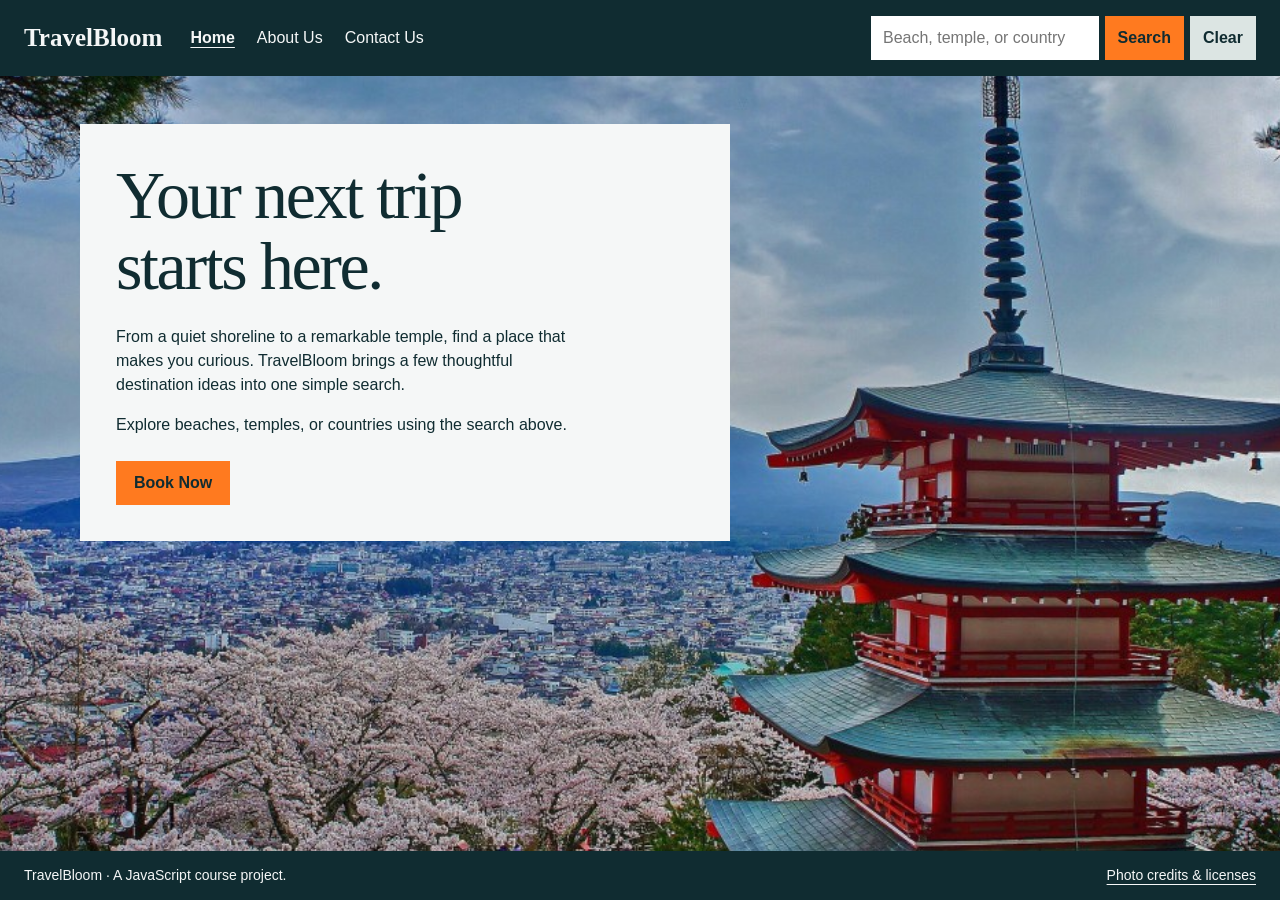
<file: index.html>
<!doctype html>
<html lang="en">
<head>
  <meta charset="utf-8">
  <meta name="viewport" content="width=device-width, initial-scale=1">
  <meta name="description" content="Explore beach, temple and country recommendations with TravelBloom, a JavaScript learning project.">
  <title>TravelBloom — Travel recommendations</title>
  <link rel="stylesheet" href="styles.css">
  <script src="travel_recommendation.js" defer></script>
</head>
<body class="home-page">
  <a class="skip-link" href="#main">Skip to content</a>
  <header class="site-header">
    <span class="brand">TravelBloom</span>
    <nav aria-label="Main navigation">
      <div class="nav-links">
        <a href="travel_recommendation.html" aria-current="page">Home</a>
        <a href="about_us.html">About Us</a>
        <a href="contact_us.html">Contact Us</a>
      </div>
      <form id="search-form" class="search-form" role="search">
        <label class="visually-hidden" for="search-input">Search for a beach, temple or country</label>
        <input id="search-input" type="search" name="keyword" placeholder="Beach, temple, or country" autocomplete="off" aria-describedby="search-help">
        <button type="submit">Search</button>
        <button id="clear-button" class="button-clear" type="button">Clear</button>
      </form>
    </nav>
  </header>

  <main id="main" class="home-main">
    <section class="intro" aria-labelledby="page-title">
      <h1 id="page-title">Your next trip <br>starts here.</h1>
      <div class="intro-copy">
        <p>From a quiet shoreline to a remarkable temple, find a place that makes you curious. TravelBloom brings a few thoughtful destination ideas into one simple search.</p>
        <p id="search-help">Explore beaches, temples, or countries using the search above.</p>
        <a class="button" href="contact_us.html">Book Now</a>
      </div>
    </section>

    <section id="recommendations" class="recommendations" aria-labelledby="results-heading" hidden>
      <div class="results-heading-row">
        <h2 id="results-heading">Recommendations</h2>
        <p id="search-status" role="status" aria-live="polite" aria-atomic="true"></p>
      </div>
      <div id="results-grid" class="results-grid"></div>
    </section>
    <noscript><p class="notice">Enable JavaScript to search the destination recommendations.</p></noscript>
  </main>

  <footer class="site-footer">
    <p>TravelBloom · A JavaScript course project.</p>
    <a href="assets/CREDITS.txt">Photo credits &amp; licenses</a>
  </footer>
</body>
</html>
</file>
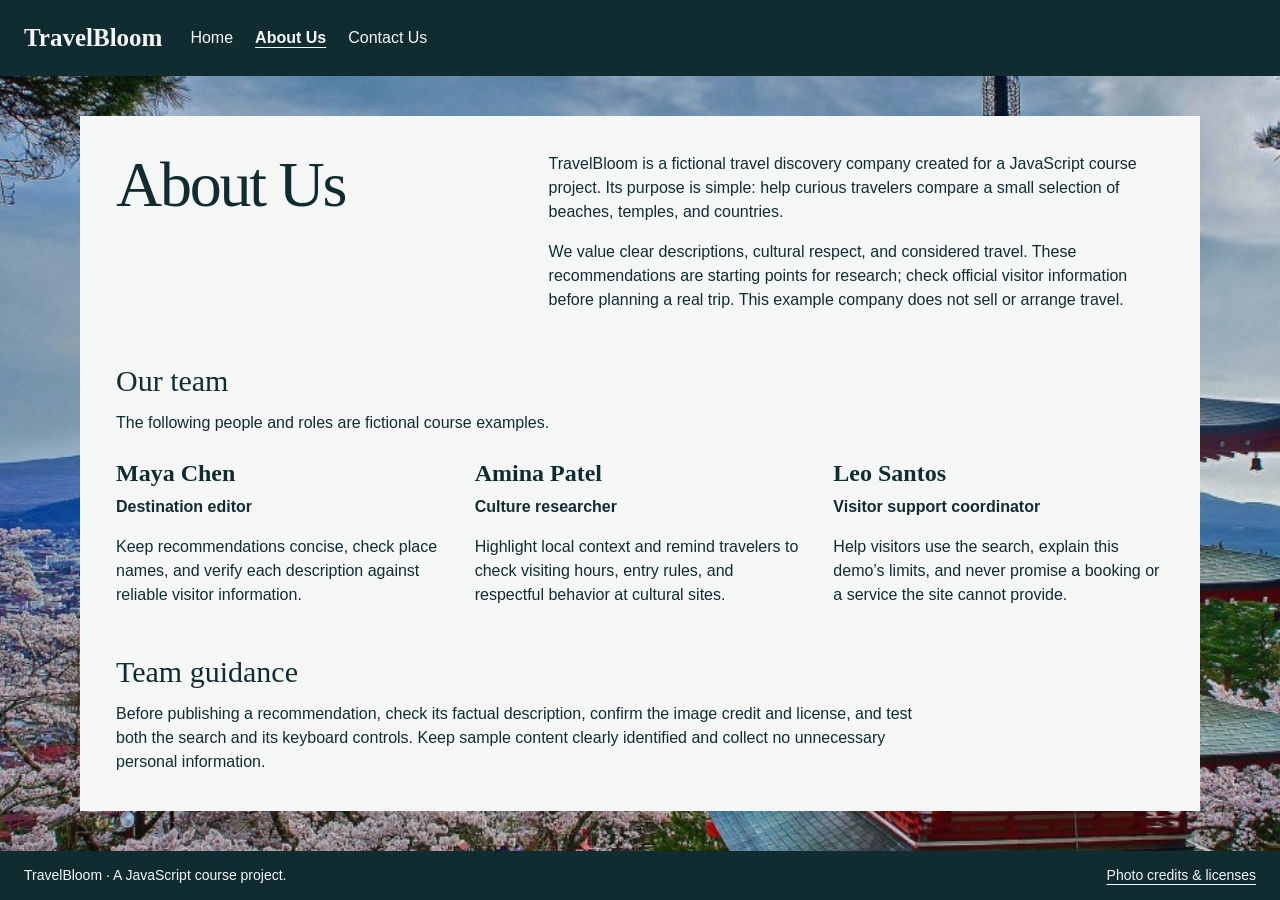
<file: about_us.html>
<!doctype html>
<html lang="en">
<head>
  <meta charset="utf-8">
  <meta name="viewport" content="width=device-width, initial-scale=1">
  <meta name="description" content="Meet the fictional example team behind TravelBloom, a travel discovery course project.">
  <title>About Us — TravelBloom</title>
  <link rel="stylesheet" href="styles.css">
</head>
<body>
  <a class="skip-link" href="#main">Skip to content</a>
  <header class="site-header">
    <span class="brand">TravelBloom</span>
    <nav aria-label="Main navigation">
      <div class="nav-links">
        <a href="travel_recommendation.html">Home</a>
        <a href="about_us.html" aria-current="page">About Us</a>
        <a href="contact_us.html">Contact Us</a>
      </div>
    </nav>
  </header>

  <main id="main" class="page-main about-main">
    <section class="company-intro" aria-labelledby="page-title">
      <h1 id="page-title">About Us</h1>
      <div>
        <p>TravelBloom is a fictional travel discovery company created for a JavaScript course project. Its purpose is simple: help curious travelers compare a small selection of beaches, temples, and countries.</p>
        <p>We value clear descriptions, cultural respect, and considered travel. These recommendations are starting points for research; check official visitor information before planning a real trip. This example company does not sell or arrange travel.</p>
      </div>
    </section>

    <section class="team-section" aria-labelledby="team-title">
      <h2 id="team-title">Our team</h2>
      <p>The following people and roles are fictional course examples.</p>
      <ul class="team-list">
        <li>
          <h3>Maya Chen</h3>
          <p class="team-role">Destination editor</p>
          <p>Keep recommendations concise, check place names, and verify each description against reliable visitor information.</p>
        </li>
        <li>
          <h3>Amina Patel</h3>
          <p class="team-role">Culture researcher</p>
          <p>Highlight local context and remind travelers to check visiting hours, entry rules, and respectful behavior at cultural sites.</p>
        </li>
        <li>
          <h3>Leo Santos</h3>
          <p class="team-role">Visitor support coordinator</p>
          <p>Help visitors use the search, explain this demo’s limits, and never promise a booking or a service the site cannot provide.</p>
        </li>
      </ul>
    </section>

    <section class="team-guidance" aria-labelledby="guidance-title">
      <h2 id="guidance-title">Team guidance</h2>
      <p>Before publishing a recommendation, check its factual description, confirm the image credit and license, and test both the search and its keyboard controls. Keep sample content clearly identified and collect no unnecessary personal information.</p>
    </section>
  </main>

  <footer class="site-footer">
    <p>TravelBloom · A JavaScript course project.</p>
    <a href="assets/CREDITS.txt">Photo credits &amp; licenses</a>
  </footer>
</body>
</html>
</file>
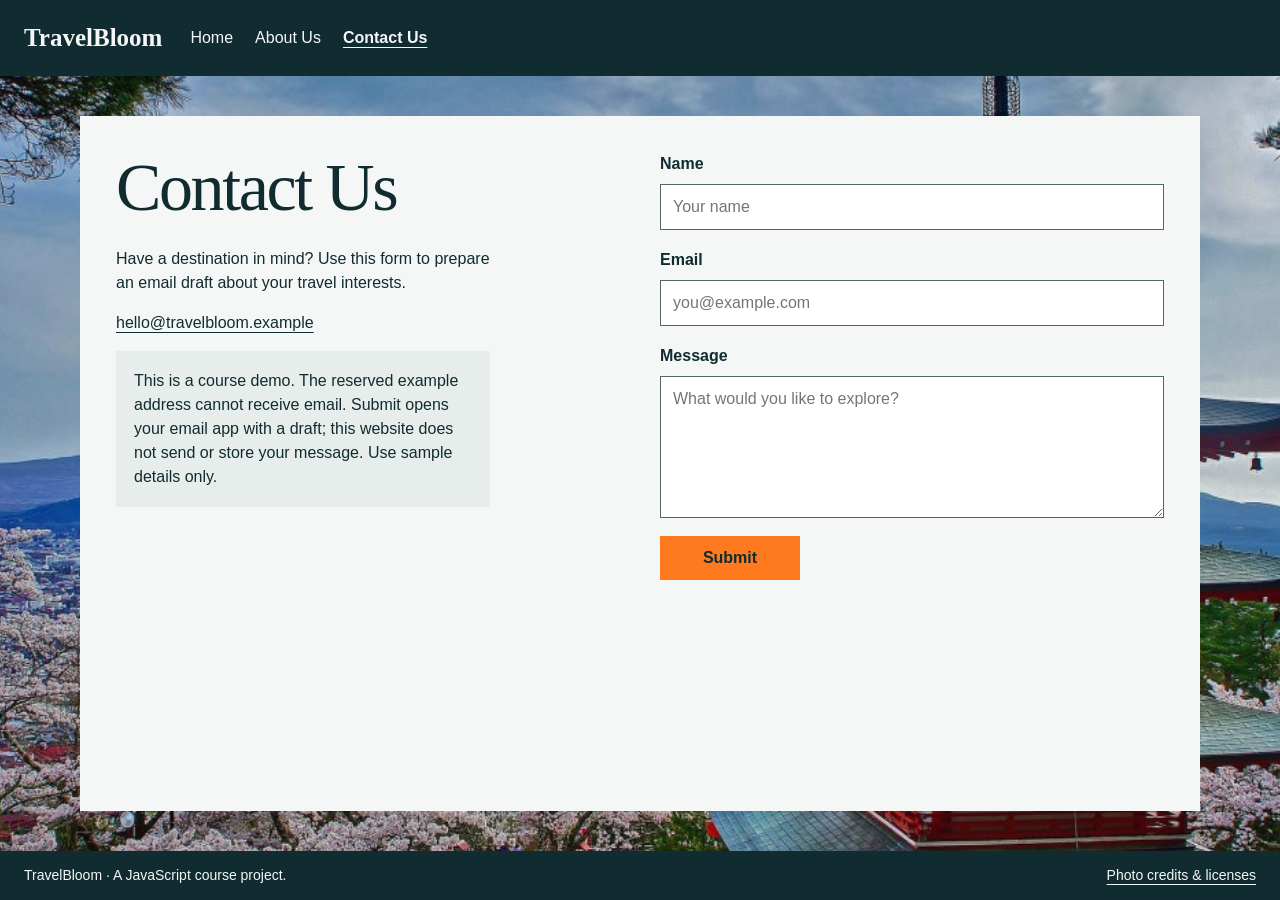
<file: contact_us.html>
<!doctype html>
<html lang="en">
<head>
  <meta charset="utf-8">
  <meta name="viewport" content="width=device-width, initial-scale=1">
  <meta name="description" content="Try TravelBloom’s demo email contact form. This course project does not send or store messages.">
  <title>Contact Us — TravelBloom</title>
  <link rel="stylesheet" href="styles.css">
  <script src="travel_recommendation.js" defer></script>
</head>
<body>
  <a class="skip-link" href="#main">Skip to content</a>
  <header class="site-header">
    <span class="brand">TravelBloom</span>
    <nav aria-label="Main navigation">
      <div class="nav-links">
        <a href="travel_recommendation.html">Home</a>
        <a href="about_us.html">About Us</a>
        <a href="contact_us.html" aria-current="page">Contact Us</a>
      </div>
    </nav>
  </header>

  <main id="main" class="page-main contact-main">
    <section class="contact-intro" aria-labelledby="page-title">
      <h1 id="page-title">Contact Us</h1>
      <p>Have a destination in mind? Use this form to prepare an email draft about your travel interests.</p>
      <p><a href="mailto:hello@travelbloom.example">hello@travelbloom.example</a></p>
      <p id="demo-contact-note" class="demo-note">This is a course demo. The reserved example address cannot receive email. Submit opens your email app with a draft; this website does not send or store your message. Use sample details only.</p>
    </section>

    <form id="contact-form" class="contact-form" action="mailto:hello@travelbloom.example" method="post" enctype="text/plain" aria-describedby="demo-contact-note">
      <label for="contact-name">Name</label>
      <input id="contact-name" name="name" type="text" required maxlength="80" autocomplete="off" placeholder="Your name">
      <label for="contact-email">Email</label>
      <input id="contact-email" name="email" type="email" required maxlength="254" autocomplete="off" placeholder="you@example.com">
      <label for="contact-message">Message</label>
      <textarea id="contact-message" name="message" rows="5" required maxlength="2000" placeholder="What would you like to explore?"></textarea>
      <button type="submit">Submit</button>
      <p id="contact-status" role="status" aria-live="polite" aria-atomic="true"></p>
    </form>
  </main>

  <footer class="site-footer">
    <p>TravelBloom · A JavaScript course project.</p>
    <a href="assets/CREDITS.txt">Photo credits &amp; licenses</a>
  </footer>
</body>
</html>
</file>
<file: styles.css>
:root {
  color-scheme: light;
  --ink: #102c31;
  --paper: #f5f7f7;
  --accent: #ff7a1f;
  --header: #102c31;
}

* { box-sizing: border-box; }
html { min-width: 320px; }
body { margin: 0; min-height: 100svh; display: flex; flex-direction: column; color: var(--ink); background: #526464; font: 16px/1.5 Arial, Helvetica, sans-serif; }
body::before { content: ""; position: fixed; inset: 0; z-index: -1; background: url("assets/japan.jpg") center / cover no-repeat; }
a { color: inherit; text-underline-offset: 4px; }
button, input, textarea { font: inherit; }
button, .button { display: inline-flex; justify-content: center; align-items: center; min-height: 44px; padding: 10px 18px; border: 0; border-radius: 0; color: var(--ink); background: var(--accent); font-weight: 700; line-height: 1.25; text-decoration: none; cursor: pointer; }
button:hover, .button:hover { background: #ff9a54; }
button:active, .button:active { transform: translateY(1px); }
a:focus-visible, button:focus-visible, input:focus-visible, textarea:focus-visible { outline: 3px solid #d54900; outline-offset: 4px; }
.site-header a:focus-visible, .site-header button:focus-visible { outline-color: #ffffff; }
[hidden] { display: none !important; }
.visually-hidden, .skip-link:not(:focus) { position: absolute; width: 1px; height: 1px; padding: 0; margin: -1px; overflow: hidden; clip-path: inset(50%); white-space: nowrap; }
.skip-link:focus { position: fixed; z-index: 10; top: 8px; left: 16px; padding: 12px 20px; color: var(--ink); background: white; }

.site-header { display: flex; align-items: center; gap: 28px; padding: 16px 24px; color: var(--paper); background: var(--header); }
.brand { font: 700 25px/1.2 Georgia, "Times New Roman", serif; white-space: nowrap; }
.site-header nav { display: flex; flex: 1; justify-content: space-between; align-items: center; gap: 24px; min-width: 0; }
.nav-links { display: flex; align-items: center; gap: 22px; }
.nav-links a { padding: 10px 0; white-space: nowrap; text-decoration: none; }
.nav-links a:hover, .nav-links a:focus-visible { text-decoration: underline; }
.nav-links a[aria-current="page"] { text-decoration: underline; font-weight: 700; }
.search-form { display: flex; align-items: center; gap: 6px; width: min(100%, 385px); }
.search-form input { width: 100%; min-width: 80px; height: 44px; padding: 10px 12px; border: 0; border-radius: 0; color: var(--ink); background: white; }
.search-form button { padding-inline: 13px; }
.search-form .button-clear { background: #dce5e3; }
.search-form .button-clear:hover { background: white; }

.home-main { flex: 1; width: min(1120px, calc(100% - 48px)); margin-inline: auto; padding: 48px 0; }
.intro { max-width: 650px; padding: 36px; background: var(--paper); }
h1, h2, h3, p { margin-top: 0; }
h1, h2, h3 { font-family: Georgia, "Times New Roman", serif; }
h1 { margin-bottom: 24px; font-size: clamp(44px, 6vw, 68px); font-weight: 400; line-height: 1.04; letter-spacing: -0.035em; }
h2 { font-size: 30px; font-weight: 400; line-height: 1.15; }
h3 { font-size: 24px; line-height: 1.2; }
p { margin-bottom: 16px; }
.intro-copy { max-width: 52ch; }
.intro-copy .button { margin-top: 8px; }
.recommendations { margin-top: 16px; padding: 22px; background: var(--paper); }
.results-heading-row { display: flex; justify-content: space-between; align-items: baseline; gap: 20px; margin-bottom: 16px; }
.results-heading-row h2, .results-heading-row p { margin: 0; }
.results-heading-row p { max-width: 52ch; }
.results-grid { display: grid; grid-template-columns: repeat(2, minmax(0, 1fr)); gap: 20px; }
.result-card { min-width: 0; background: #e7edeb; }
.result-card img { display: block; width: 100%; height: 210px; object-fit: cover; }
.result-card-content { padding: 18px; }
.result-card h3 { margin-bottom: 10px; }
.result-card p { margin-bottom: 0; }
.has-results .home-main { padding-block: 24px; }
.has-results .intro { max-width: none; padding: 18px 22px; }
.has-results .intro h1 { margin: 0; font-size: 32px; line-height: 1.15; }
.has-results .intro h1 br { display: none; }
.has-results .intro-copy { display: none; }
.notice { margin-top: 16px; padding: 20px; background: var(--paper); }

.page-main { flex: 1; width: min(1120px, calc(100% - 48px)); margin: 40px auto; padding: 36px; background: var(--paper); }
.company-intro { display: grid; grid-template-columns: 1fr 1.6fr; gap: 48px; }
.company-intro h1 { font-size: clamp(44px, 6vw, 64px); }
.team-section { margin-top: 36px; }
.team-section h2, .team-guidance h2 { margin-bottom: 12px; }
.team-list { display: grid; grid-template-columns: repeat(3, minmax(0, 1fr)); gap: 28px; padding: 0; margin: 24px 0 0; list-style: none; }
.team-list h3 { margin-bottom: 8px; }
.team-role { font-weight: 700; }
.team-guidance { margin-top: 32px; }
.team-guidance p { max-width: 90ch; margin-bottom: 0; }
.contact-main { display: grid; grid-template-columns: 1fr 1.05fr; gap: 64px; }
.contact-intro p { max-width: 42ch; }
.demo-note { padding: 18px; background: #e7edeb; }
.contact-form { display: flex; flex-direction: column; align-items: stretch; gap: 8px; }
.contact-form label { font-weight: 700; }
.contact-form input, .contact-form textarea { width: 100%; min-height: 44px; margin-bottom: 10px; padding: 10px 12px; border: 1px solid #51686b; border-radius: 0; color: var(--ink); background: white; }
.contact-form textarea { resize: vertical; }
.contact-form button { align-self: flex-start; min-width: 140px; }
#contact-status { margin: 8px 0 0; }
.site-footer { display: flex; justify-content: space-between; align-items: center; gap: 16px; padding: 14px 24px; color: var(--paper); background: var(--header); font-size: 14px; }
.site-footer p { margin: 0; }

@media (max-width: 1080px) {
  .site-header { gap: 22px; }
  .site-header nav { gap: 18px; }
  .nav-links { gap: 16px; }
  .search-form { width: 340px; }
  .result-card img { height: 170px; }
}
@media (max-width: 820px) {
  .site-header { flex-wrap: wrap; gap: 8px 24px; }
  .home-page .site-header nav { flex-wrap: wrap; }
  .search-form { width: 100%; flex-basis: 100%; }
  .company-intro { grid-template-columns: 1fr; gap: 0; }
  .contact-main { gap: 32px; }
  .results-heading-row { display: block; }
  .results-heading-row p { margin-top: 8px; }
}
@media (max-width: 600px) {
  .site-header { padding: 14px 16px; }
  .site-header nav { flex-basis: 100%; }
  .nav-links { justify-content: space-between; width: 100%; gap: 12px; }
  .search-form { gap: 6px; }
  .search-form input { padding-inline: 10px; }
  .search-form button { padding-inline: 10px; }
  .home-main { width: calc(100% - 32px); padding: 32px 0; }
  .intro { padding: 24px; }
  h1 { font-size: 44px; }
  .has-results .intro { padding: 18px; }
  .has-results .intro h1 { font-size: 28px; }
  .recommendations { padding: 18px; }
  .results-heading-row h2 { font-size: 28px; }
  .results-grid { grid-template-columns: 1fr; }
  .result-card img { height: 190px; }
  .page-main { width: calc(100% - 32px); margin-block: 24px; padding: 24px; }
  .team-list { grid-template-columns: 1fr; gap: 20px; }
  .team-list li p:last-child { margin-bottom: 0; }
  .contact-main { grid-template-columns: 1fr; gap: 20px; }
  .contact-intro p { max-width: none; }
  .site-footer { display: block; padding: 16px; }
  .site-footer a { display: inline-block; margin-top: 6px; }
}
@media (prefers-reduced-motion: reduce) {
  button:active, .button:active { transform: none; }
}
</file>
